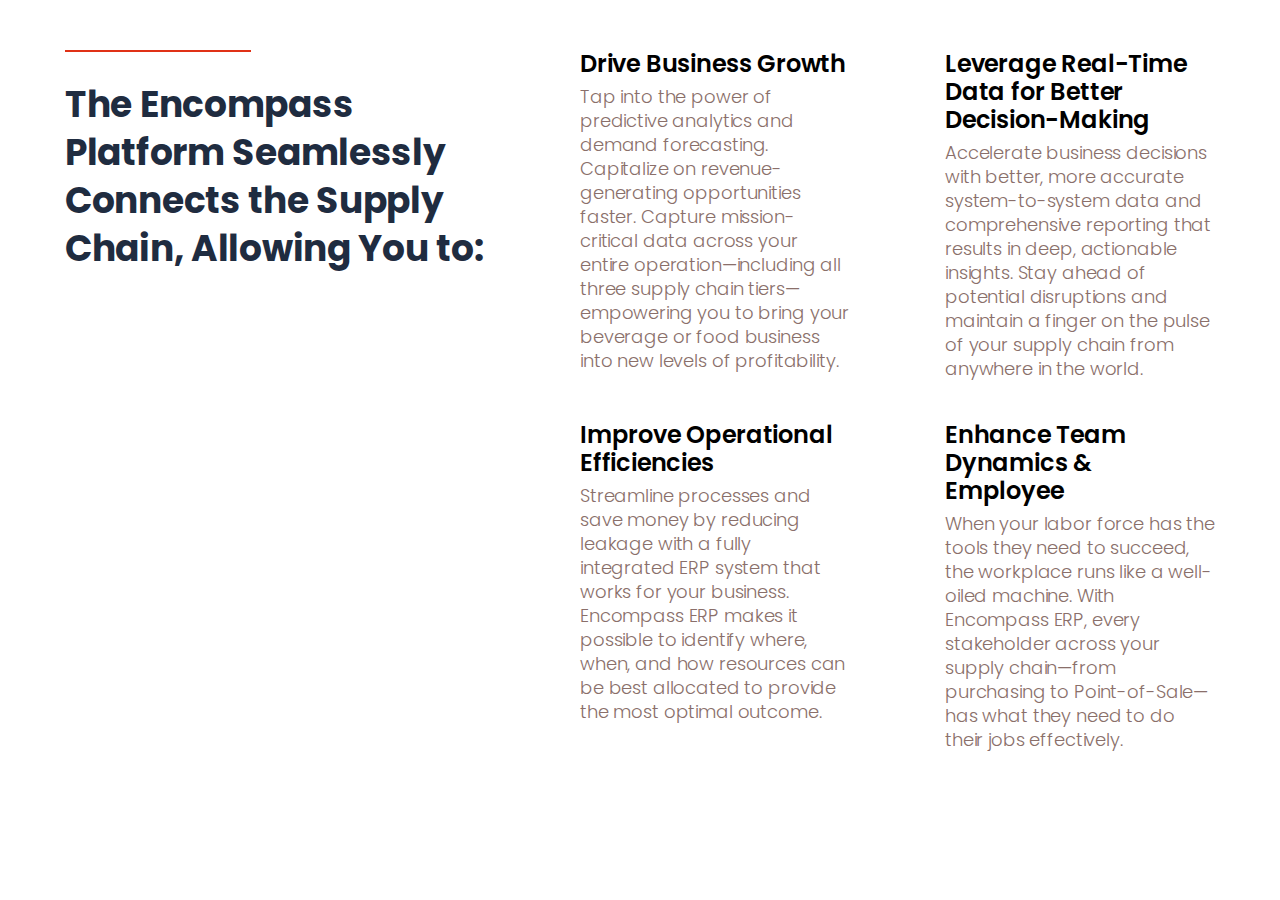
<file: Bai1.html>
<!DOCTYPE html>
<html lang="en">

<head>
    <meta charset="UTF-8">
    <meta http-equiv="X-UA-Compatible" content="IE=edge">
    <meta name="viewport" content="width=device-width, initial-scale=1.0">
    <title>Bai1</title>
    <link rel="stylesheet" href="assets/style/Bai1.css">
    <link href='https://fonts.googleapis.com/css?family=Poppins' rel='stylesheet'>
</head>

<body>
    <div class="container">
        <div class="main-title">
            <hr>
            <div class="title"> The Encompass Platform Seamlessly Connects the Supply Chain, Allowing You to: </div>
        </div>
        <div class="content-list">
            <div class="content-item">
                <div class="content-title"> Drive Business Growth </div>
                <div class="content-para">
                    Tap into the power of predictive analytics and demand
                    forecasting. Capitalize on revenue-generating
                    opportunities faster. Capture mission-critical data
                    across your entire operation—including all three supply
                    chain tiers—empowering you to bring your beverage or
                    food business into new levels of profitability.
                </div>
            </div>
            <div class="content-item">
                <div class="content-title">Leverage Real-Time Data for Better Decision-Making</div>
                <div class="content-para">
                    Accelerate business decisions with better, more accurate
                    system-to-system data and comprehensive reporting that
                    results in deep, actionable insights. Stay ahead of
                    potential disruptions and maintain a finger on the pulse
                    of your supply chain from anywhere in the world.
                </div>
            </div>
            <div class="content-item">
                <div class="content-title">Improve Operational Efficiencies</div>
                <div class="content-para">
                    Streamline processes and save money by reducing leakage
                    with a fully integrated ERP system that works for your
                    business. Encompass ERP makes it possible to identify
                    where, when, and how resources can be best allocated to
                    provide the most optimal outcome.
                </div>
            </div>
            <div class="content-item">
                <div class="content-title">Enhance Team Dynamics & Employee</div>
                <div class="content-para">
                    When your labor force has the tools they need to
                    succeed, the workplace runs like a well-oiled machine.
                    With Encompass ERP, every stakeholder across your supply
                    chain—from purchasing to Point-of-Sale—has what they
                    need to do their jobs effectively.
                </div>
            </div>
        </div>
    </div>
</body>

</html>
</file>
<file: assets/style/Bai1.css>
* {
    padding: 0;
    margin: 0;
}
body {
    font-family: 'Poppins';font-size: 22px;
}

.container {
    margin: 50px auto;
    display: flex;
    justify-content: center;
}

.main-title {
    width: 428px;
    margin-right: 87px;
}

.main-title .title {
    margin-top: 29px;
    width: 428px;
    font-size: 36px;
    font-weight: bold;
    line-height: 1.33;
    letter-spacing: -0.29px; 
    text-align: left;
    color: #1f2c40;
}

hr{
    width: 186px;
    height: 2px;
    background-color: #e03116;
    border: #e03116;
}

.content-list {
    width: 635px;
    display: flex;
    flex-wrap: wrap;
    justify-content: space-between;
}

.content-item {
    margin-bottom: 40px;
    flex: 0 0 270px;
}

.content-title {
    font-size: 24px;
    font-weight: 600;
    line-height: 1.17;
    letter-spacing: -0.19px;
}

.content-para {
    font-size: 18px;
    font-weight: 300;
    margin-top: 7px;
    line-height: 24px;
    letter-spacing: -0.14px;
    color: #8a6f6a;
}
</file>
